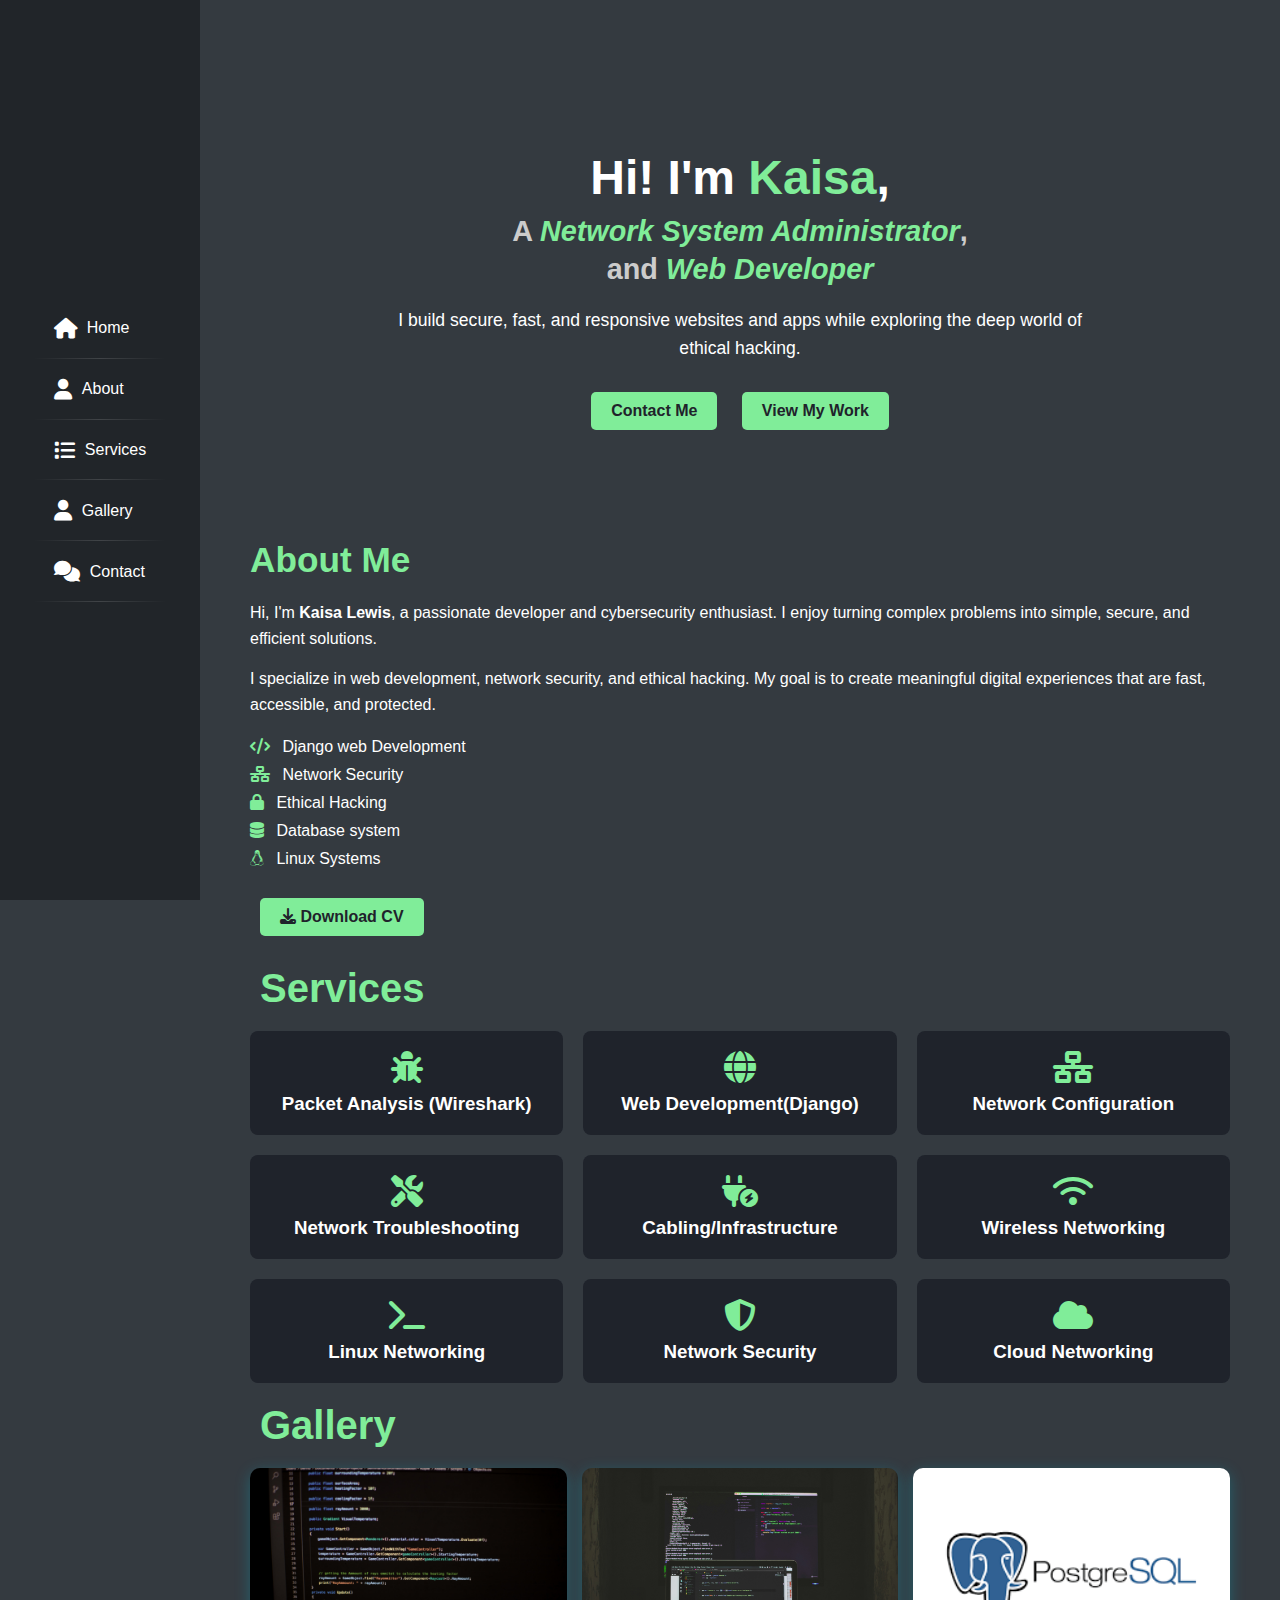
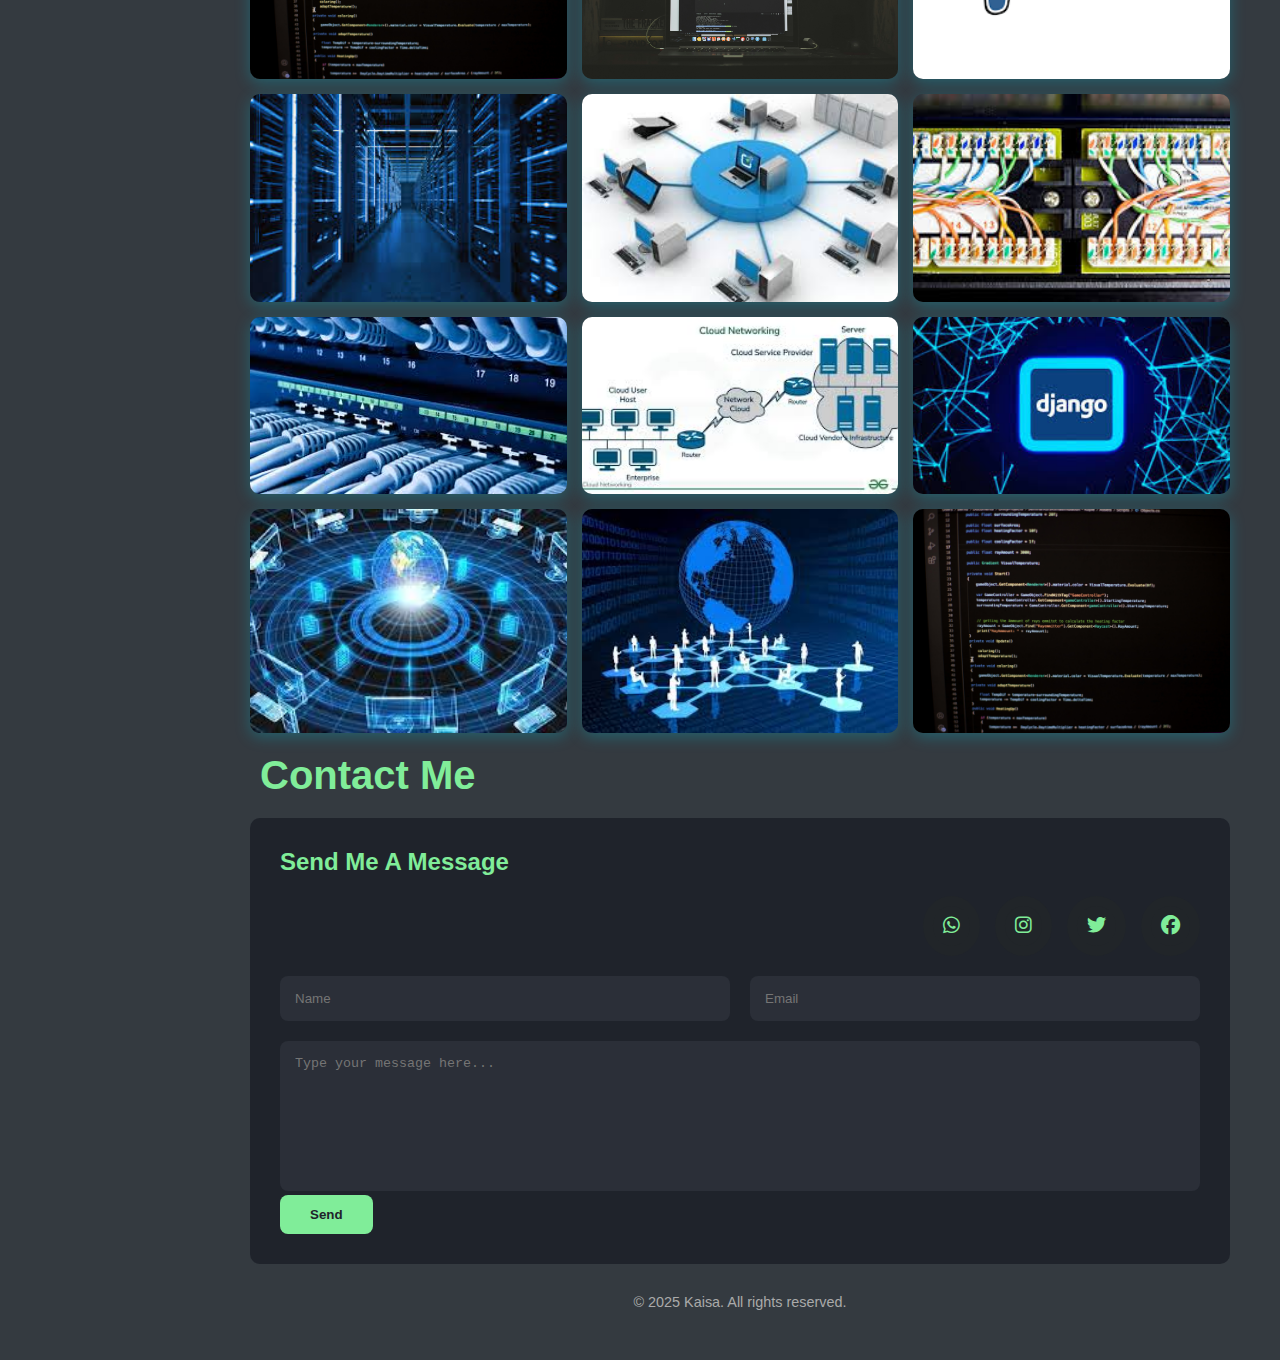
<file: index.html>
<!DOCTYPE html>
<html lang="en">
<head>
  <meta charset="UTF-8" />
  <meta name="viewport" content="width=device-width, initial-scale=1.0"/>
  <title>KaisaTech</title>
  <link rel="stylesheet" href="index.css">
  <link rel="stylesheet" href="https://cdnjs.cloudflare.com/ajax/libs/font-awesome/6.5.2/css/all.min.css" />
</head>
<body>
  <main>
    <aside>
      <ul class="links">
          <li  class="activelink"><a href="#homecontent"><i class="fa-solid fa-house"></i>
              <p>Home</p></a>
          </li>
          <li><a href="#about"><i class="fa-solid fa-user"></i>
              <p>About</p></a>
          </li>
          <li><a href="#services"><i class="fa-solid fa-list"></i>
              <p>Services</p></a>
          </li>
          <li><a href="#gallery"><i class="fa-solid fa-user"></i>
              <p>Gallery</p></a>
          </li>
          <li><a href="#contact"><i class="fa-solid fa-comments"></i>
              <p>Contact</p></a>
          </li>
      </ul>
  </aside>
    <div class="content">
      
      <div id="homecontent" class="section">
        <h1>Hi! I'm <span class="name">Kaisa</span>,</h1>
        <h2>A <span class="profession">Network System Administrator</span>,</h2>
        <h2>and <span class="profession">Web Developer</span></h2>
      
        <p class="details">
          I build secure, fast, and responsive websites and apps while exploring the deep world of ethical hacking.
        </p>
      
        <div class="buttonsgroup">
          <a href="#contact" class="btn">Contact Me</a>
          <a href="#gallery" class="btn ">View My Work</a>
        </div>
      </div>
      
      <section id="about" class="about-section">
        <div class="about-container">
          <div class="about-content">
            <h2>About Me</h2>
            <p>
              Hi, I'm <strong>Kaisa Lewis</strong>, a passionate developer and cybersecurity enthusiast. I enjoy turning complex problems into simple, secure, and efficient solutions.
            </p>
            <p>
              I specialize in web development, network security, and ethical hacking. My goal is to create meaningful digital experiences that are fast, accessible, and protected.
            </p>
            <ul class="skills-list">
              <li><i class="fas fa-code"></i> Django web Development</li>
              <li><i class="fas fa-network-wired"></i> Network Security</li>
              <li><i class="fas fa-lock"></i> Ethical Hacking</li>
              <li><i class="fas fa-database"></i> Database system</li>
              <li><i class="fab fa-linux"></i> Linux Systems</li>
            </ul>
            <a href="docs/Kaisa_CV.pdf" class="btn" download>
              <i class="fas fa-download"></i> Download CV
            </a>
          </div>
        </div>
      </section>
      

      <div id="services" class="section">
        <h1 class="heading">Services</h1>
        <div class="grid-box">
          <div class="card"><i class="fa-solid fa-bug"></i></i><h3>Packet Analysis (Wireshark)</h3></div>
          <div class="card"><i class="fa-solid fa-globe"></i><h3>Web Development(Django)</h3></div>
          <div class="card"><i class="fa-solid fa-network-wired"></i><h3>Network Configuration</h3></div>
          <div class="card"><i class="fa-solid fa-screwdriver-wrench"></i><h3>Network Troubleshooting</h3></div>
          <div class="card"><i class="fa-solid fa-plug-circle-bolt"></i><h3>Cabling/Infrastructure</h3></div>
          <div class="card"><i class="fa-solid fa-wifi"></i><h3>Wireless Networking</h3></div>
          <div class="card"><i class="fa-solid fa-terminal"></i><h3>Linux Networking</h3></div>
          <div class="card"><i class="fa-solid fa-shield-halved"></i><h3>Network Security</h3></div>
          <div class="card"><i class="fa-solid fa-cloud"></i><h3>Cloud Networking</h3></div>
        </div>
      </div>

      <div id="gallery" class="section">
        <h1 class="heading">Gallery</h1>
        <div class="gallery-grid">
          <div class="gallery-item"><img src="images/1.jpg" alt="Project"></div>
          <div class="gallery-item"><img src="images/2.jpg" alt="Project"></div>
          <div class="gallery-item"><img src="images/post.png" alt="Project"></div>
          <div class="gallery-item"><img src="images/server.jpeg" alt="Project"></div>
          <div class="gallery-item"><img src="images/3.jpeg" alt="Project"></div>
          <div class="gallery-item"><img src="images/cable.jpeg" alt="Project"></div>
          <div class="gallery-item"><img src="images/cable2.jpeg" alt="Project"></div>
          <div class="gallery-item"><img src="images/cloud.jpeg" alt="Project"></div>
          <div class="gallery-item"><img src="images/download.jpeg" alt="Project"></div>
          <div class="gallery-item"><img src="images/home.jpeg" alt="Project"></div>
          <div class="gallery-item"><img src="images/5.jpeg" alt="Project"></div>
          <div class="gallery-item"><img src="images/1.jpg" alt="Project"></div>
        </div>
      </div>

      <div id="contact" class="section">
        <h1 class="heading">Contact Me</h1>
        <div class="contact-form">
          <h2>Send Me A Message</h2>
          <div class="social-links">
              <a href="https://wa.me/254114310304" target="_blank" title="WhatsApp"><i class="fa-brands fa-whatsapp"></i>
              </a>
              <a href="https://instagram.com/yourusername" target="_blank" title="Instagram">
                <i class="fa-brands fa-instagram"></i>
              </a>
          
              <a href="https://twitter.com/yourusername" target="_blank" title="Twitter">
                <i class="fa-brands fa-twitter"></i>
              </a>
            
              <a href="https://facebook.com/yourusername" target="_blank" title="Facebook">
                <i class="fa-brands fa-facebook"></i>
              </a>
            </div>
            
          <div class="form-row">
            <input type="text" placeholder="Name" />
            <input type="email" placeholder="Email" />
          </div>
          <textarea placeholder="Type your message here..."></textarea>
          <button class="bn">Send</button>
        </div>
        <footer>
          <p>&copy; 2025 Kaisa. All rights reserved.</p>
        </footer>
      </div>
    </div>
  </main>
</body>
</html>
</file>
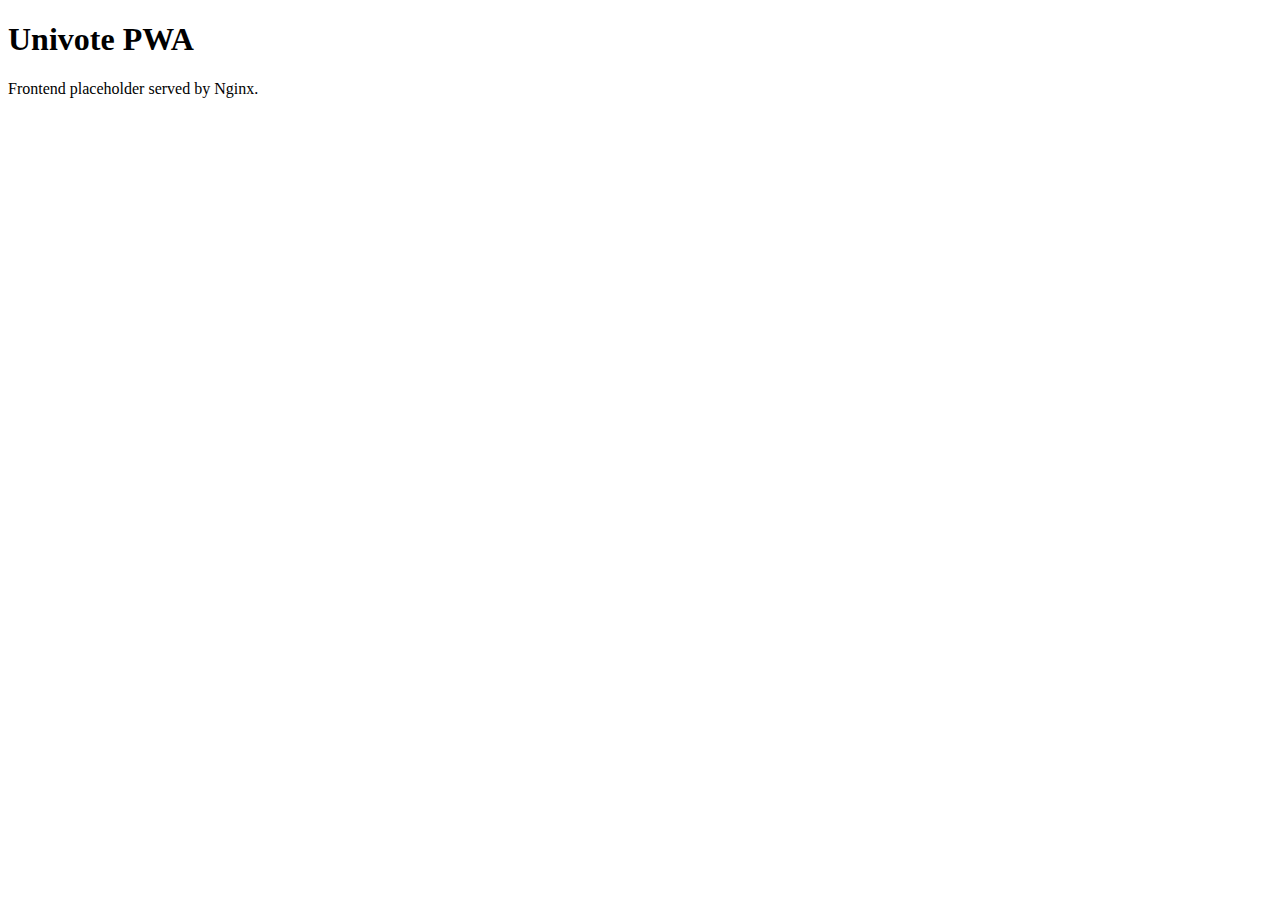
<file: services/web/static/index.html>
<!doctype html>
<html lang="en">
  <head>
    <meta charset="utf-8" />
    <meta name="viewport" content="width=device-width, initial-scale=1" />
    <title>Univote PWA Placeholder</title>
  </head>
  <body>
    <h1>Univote PWA</h1>
    <p>Frontend placeholder served by Nginx.</p>
  </body>
  </html>
</file>
<file: index.css>
* {
    margin: 0;
    padding: 0;
    box-sizing: border-box;
    }
    body {
    font-family: Arial, sans-serif;
    display: flex;
    background-color: #343a40;
    color: white;
  }
    main {
    display: flex;
    width: 100%;
    }
    aside {
        width: 200px;
        display: flex;
        flex-direction: column;
        height: 100%;
        background-color: #212529;
        backdrop-filter: blur(20px);
        position: fixed;
    }
.links{
    display: flex;
    flex-direction: column;
    margin: auto;
    color: white;
}
aside li{
    list-style-type: none;
    display: flex;
    padding: 20px;
    gap: 10Px;
    color: white;
    align-items: center;
    cursor: pointer;
    position: relative;
    transition-duration: .2s;
}
aside li a:hover{
    color: #80ed99;
}
aside li::after{
    position: absolute;
    width: 100%;
    left: 0px;
    height: 1px;
    background: linear-gradient(to left, transparent,#ffffff24,transparent);
    content: '';
    bottom: 0px;
}
aside li i{
    font-size: 1.3rem;
}
.activelink {
    color: #80ed99;

}
    .links a {
    text-decoration: none;
    color: white;
    display: flex;
    align-items: center;
    gap: 10px;
    }
    .content {
    margin-left: 200px;
    padding: 50px;
    width: calc(100% - 200px);
    }
    .heading{
      padding: 20px 10px;
      font-size: 2.5rem;
      color: #80ed99;
    }
    #homecontent.section {
      color: #ffffff;
      padding: 100px 20px;
      text-align: center;
    }
    
    #homecontent h1 {
      font-size: 3rem;
      margin-bottom: 10px;
    }
    
    #homecontent h2 {
      font-size: 1.8rem;
      margin: 5px 0;
      color: #cccccc;
    }
    
    .name {
      color: #80ed99;
      font-weight: bold;
    }
    
    .profession {
      color: #80ed99;
      font-style: italic;
    }
    
    .details {
      margin: 20px auto;
      font-size: 1.1rem;
      max-width: 700px;
      line-height: 1.6;
    }
    
    .btn {
      background-color: #00bcd4;
      color: #000;
      padding: 12px 24px;
      margin: 10px;
      text-decoration: none;
      border-radius: 5px;
      font-weight: bold;
      transition: 0.3s ease;
    }
    
    .btn, button :hover {
      background-color: #80ed99;
      color: #fff;
    }

    
    .about-container {
      display: flex;
      gap: 40px;
      margin: 0 auto;
    }
    
    .about-content h2 {
      font-size: 2.2rem;
      color:#80ed99;
      margin-bottom: 20px;
    }
    
    .about-content p {
      font-size: 1rem;
      margin-bottom: 15px;
      line-height: 1.6;
    }
    
    .skills-list {
      list-style: none;
      padding: 0;
      margin: 20px 0;
    }
    
    .skills-list li {
      margin-bottom: 10px;
      font-size: 1rem;
    }
    
    .skills-list i {
      color: #80ed99;
      margin-right: 8px;
    }
    
    .btn {
      display: inline-block;
      padding: 10px 20px;
      background-color:#80ed99;
      color:#1f232b;
      border-radius: 5px;
      text-decoration: none;
      font-weight: bold;
      transition: background 0.3s ease;
    }
    
    .btn:hover {
      background-color: #1f232b;
    }
    
    .info-box {
    display: flex;
    flex-wrap: wrap;
    gap: 20px;
    }
    .info-box div {
    flex: 1 1 45%;
    background: #2b2b2b;
    padding: 15px;
    border-radius: 8px;
    }
    .grid-box {
    display: flex;
    flex-wrap: wrap;
    gap: 20px;
    }
    .card {
    flex: 1 1 30%;
    background-color: #1f232b;
    padding: 20px;
    border-radius: 8px;
    text-align: center;
    }
    .card i {
    font-size: 2rem;
    margin-bottom: 10px;
    color: #80ed99;
    }
    .card:hover{
        background-color: #80ed99;
        color: #176d2d;
    }
    .card:hover h2, .card:hover i{
        color: #176d2d;
    }

    .gallery-section {
      padding: 50px 20px;
      background-color: #121212;
      color: #fff;
      text-align: center;
    }
    
    .gallery-section h2 {
      font-size: 2rem;
      margin-bottom: 30px;
      text-transform: uppercase;
      border-bottom: 2px solid #00bcd4;
      display: inline-block;
      padding-bottom: 5px;
    }
    
    .gallery-grid {
      display: grid;
      grid-template-columns: repeat(auto-fit, minmax(250px, 1fr));
      gap: 15px;
    }
    
    .gallery-item {
      overflow: hidden;
      border-radius: 10px;
      box-shadow: 0 4px 15px rgba(0, 188, 212, 0.3);
      transition: transform 0.3s ease;
    }
    
    .gallery-item:hover {
      transform: scale(1.03);
    }
    
    .gallery-item img {
      width: 100%;
      height: 100%;
      object-fit: cover;
      display: block;
    }
    
    
    .contact-info {
        display: flex;
        flex-direction: row;      
        justify-content: space-between;
        flex-wrap: wrap;           
        gap: 20px;
      }
      
      .contact-info .info-box {
        flex: 1;
        background: #1f232b;
        padding: 20px;
        border-radius: 10px;
        text-align: center;
        margin-bottom: 5%;
      }
      
      .contact-info i {
        font-size: 2rem;
        color: #80ed99;
        margin-bottom: 10px;
      }
    
      .info-box h3 {
        font-size: 1rem;
        color: #80ed99;
      }
    
      .info-box p {
        font-size: 0.9rem;
        color: #ccc;
      }
    
      .contact-form {
        background-color: #1f232b;
        padding: 30px;
        border-radius: 10px;
      }
    
      .contact-form h2 {
        margin-bottom: 20px;
        color: #80ed99;
        font-size: 1.5rem;
      }
      .form-input {
        width: 100%;
        padding: 15px;
        border-radius: 8px;
        border: none;
        background-color: #2b2f38;
        color: #fff;
        margin-bottom: 15px;
      }
      
      .form-row {
        display: flex;
        gap: 20px;
        margin-bottom: 20px;
      }
    
      .contact-form input,
      .contact-form textarea {
        width: 100%;
        padding: 15px;
        border-radius: 8px;
        border: none;
        background-color: #2b2f38;
        color: #fff;
      }
    
      .contact-form textarea {
        resize: none;
        height: 150px;
      }
    
      .social-links {
        display: flex;
        justify-content: flex-end;
        gap: 10px;
        margin-top: -40px;
        margin-bottom: 20px;
      }
    
      .social-links i {
        font-size: 1.2rem;
        padding: 10px;
        border-radius: 50%;
        background-color: #212529;
        cursor: pointer;
        transition: 0.2s;
      }
    
      .social-links i:hover {
        background-color: #80ed99;
        color: #1f232b;
      }
    
      .contact-form button {
        background-color: #80ed99;
        color: #1f232b;
        padding: 12px 30px;
        border: none;
        border-radius: 8px;
        font-weight: bold;
        cursor: pointer;
      }
    
      
      a {
        color: inherit;
        text-decoration: none;
      }
      
      a:hover {
        color: #80ed99;
        text-decoration: underline;
      }
    .social-links {
      display: flex;
      gap: 15px;
      margin-top: 10px;
    }
    
    .social-links a {
      font-size: 24px;
      color: #80ed99;
      background: #212529;
      padding: 10px;
      border-radius: 50%;
      transition: background-color 0.3s ease;
    }
    
    .social-links a:hover {
      background-color: #176d2d;
      color: white;
    }
    .bn:hover{
      color: white;
        background-color: #176d2d;
    }
    footer {
    margin-top: 30px;
    text-align: center;
    font-size: 0.9rem;
    color: #aaa;
    }
    
@media screen and (max-width: 768px) {
  aside {
    position: fixed;
    width: 100%;
    height: auto;
    flex-direction: row;
    justify-content: space-around;
    padding: 10px 0;
    z-index: 1000;
  }

  .links {
    flex-direction: row;
    width: 100%;
  }

  .links li {
    padding: 10px;
    font-size: 0.9rem;
    flex: 1;
    justify-content: center;
  }

  .content {
    margin-left: 0;
    margin-top: 80px;
    padding: 20px;
    width: 100%;
  }

  .about-container {
    flex-direction: column;
    gap: 20px;
  }

  .form-row {
    flex-direction: column;
    gap: 15px;
  }

  .buttonsgroup,
  .buttongroup {
    flex-direction: column;
    align-items: center;
  }

  .btn,
  .buttongroup button {
    width: 100%;
    max-width: 300px;
  }

  .grid-box .card {
    flex: 1 1 100%;
  }

  .contact-info {
    flex-direction: column;
  }
}
</file>
